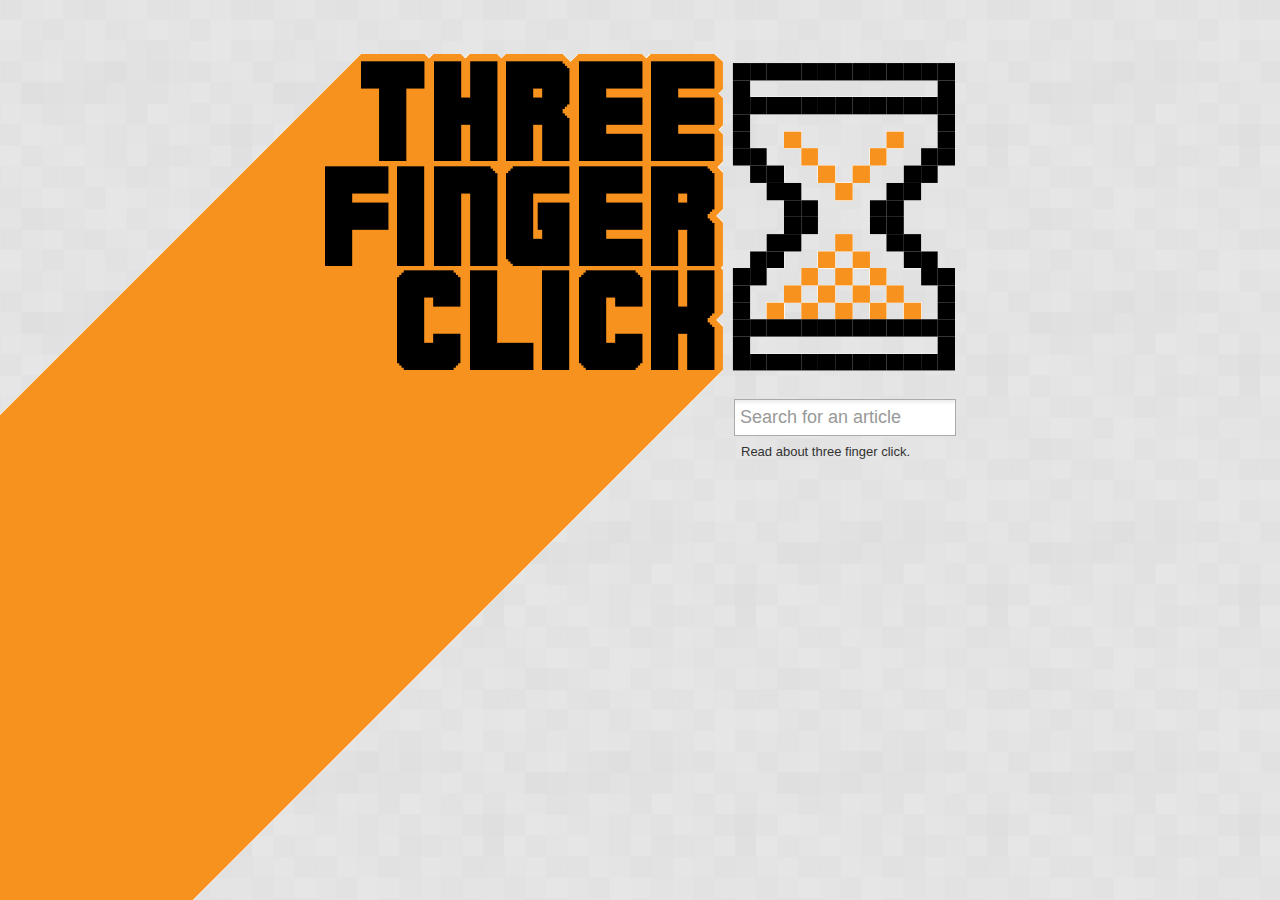
<file: index.html>
<!doctype html>
<html lang="en-us">
<head>

    <meta charset="utf-8">
    <meta http-equiv="X-UA-Compatible" content="IE=Edge;chrome=1">
    <meta name="viewport" content="width=device-width, initial-scale=1.0">
    <meta name="apple-mobile-web-app-capable" content="yes">
    <meta name="MSSmartTagsPreventParsing" content="true">
    
    <meta http-equiv="Pragma" content="no-cache">
    <meta http-equiv="Expires" content="-1">

    <meta name="description" content="Simplifying tech jargon for beginners.">
    <meta name="author" content="https://github.com/laufofbread/Three-Finger-Click">

    <title>Three Finger Click</title>

    <link rel="shortcut icon" href="/images/favicon.gif">
    <link rel="stylesheet" href="/js/select2-3.3.2/select2.css" type="text/css" media="screen" title="no title" charset="utf-8">
    <link rel="stylesheet" href="/css/index.css">

</head>
<body>
    
    <!-- Hello you. Thanks for taking an interest in my code! 
        Not to sound like a desperate charlatan or anything (tfc is a labour of love after all), but I'm secretly hoping to ride this digital pony into employment. The sort of employment you don't have to glamourise with ridiculous naming conventions like 'sandwich artist' and 'barista' preferably. So if you're seeking a very enthusiastic, highly talented web designer or front end developer please email me at hello@lauramccartney.co.uk and insert the code GIZAJOB to win your free job interview. -->
    
    <a href="/" id="home"></a>
    <h1>
        <a href="/posts/about.html" title="About">Read about three finger click.</a>
        
        <select id="e1" multiple>
            <option value="posts/api.html">API</option>
            <option value="posts/client-serversidescripting.html">Client/Server Side Scripting</option>
        </select>
    
    </h1>

	<script src="js/jquery-1.9.1.min.js" type="text/javascript" charset="utf-8"></script>
	<script src="js/select2-3.3.2/select2.min.js" type="text/javascript" charset="utf-8"></script>
    <script src="js/menu.js" type="text/javascript" charset="utf-8"></script>
    
    <script type="text/javascript">

      var _gaq = _gaq || [];
      _gaq.push(['_setAccount', 'UA-40573505-1']);
      _gaq.push(['_trackPageview']);

      (function() {
        var ga = document.createElement('script'); ga.type = 'text/javascript'; ga.async = true;
        ga.src = ('https:' == document.location.protocol ? 'https://ssl' : 'http://www') + '.google-analytics.com/ga.js';
        var s = document.getElementsByTagName('script')[0]; s.parentNode.insertBefore(ga, s);
      })();

    </script>
    
</body>
</html>
</file>
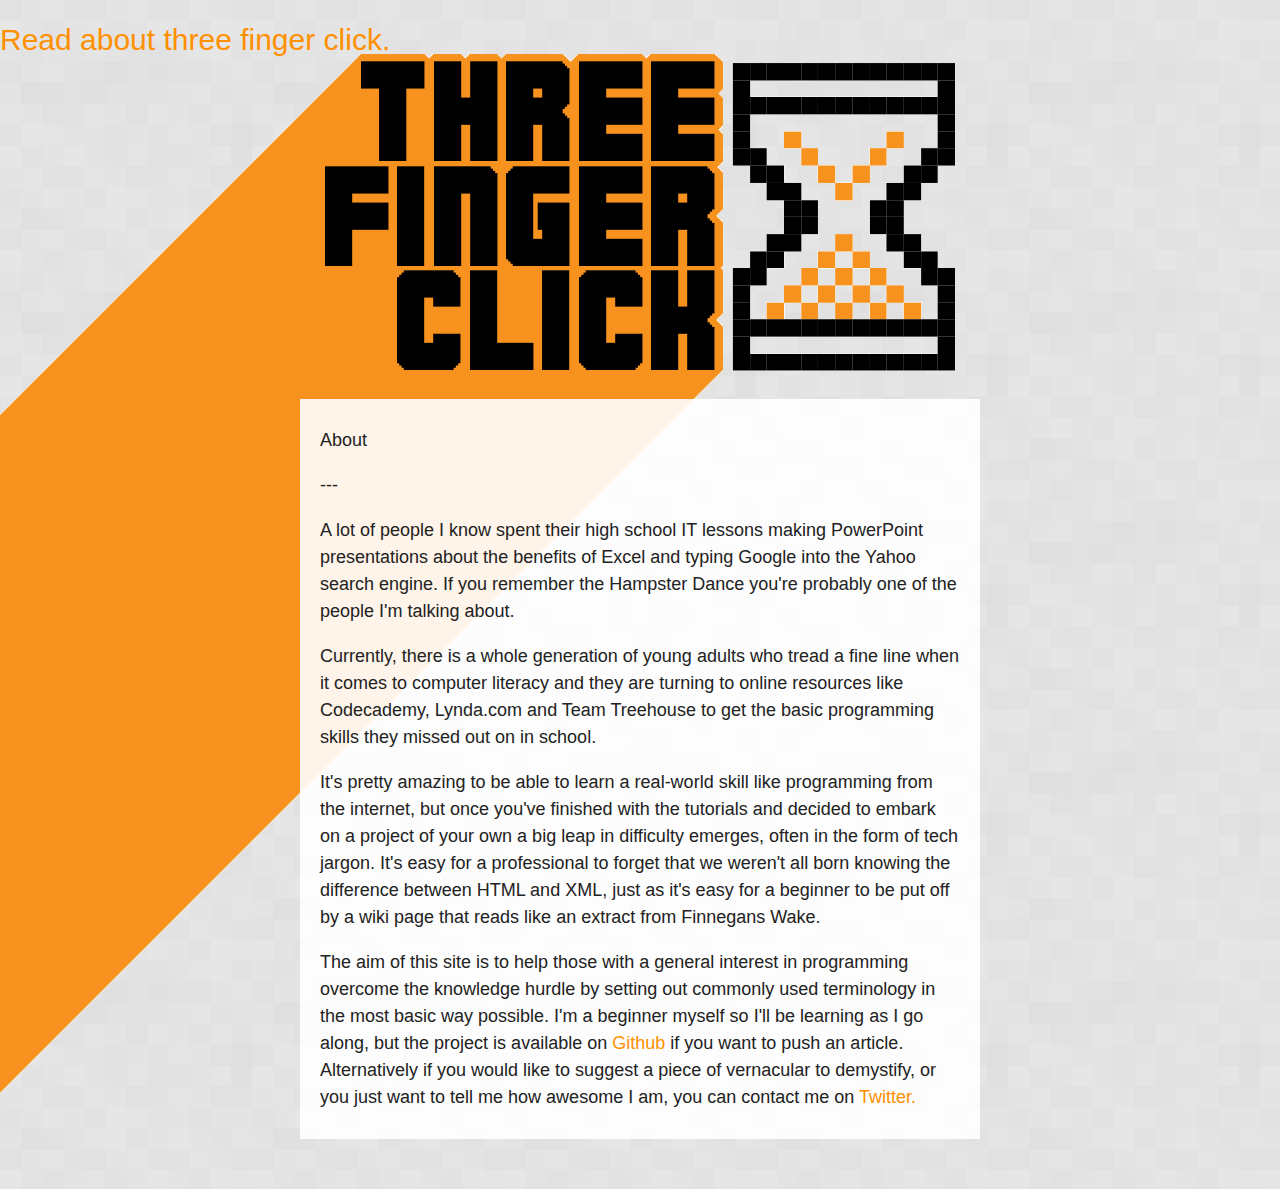
<file: posts/about.html>
<!doctype html>
<html lang="en-us">
<head>
    
    <meta charset="utf-8">
    <meta http-equiv="X-UA-Compatible" content="IE=Edge;chrome=1">
    <meta name="viewport" content="width=device-width, initial-scale=1.0">
    <meta name="apple-mobile-web-app-capable" content="yes">
    <meta name="MSSmartTagsPreventParsing" content="true">

    <meta name="description" content="Simplifying tech jargon for beginners.">
    <meta name="author" content="https://github.com/laufofbread/Three-Finger-Click">

    <!-- REMEMBER TO CHANGE THIS! -->
    <title>About | Three Finger Click</title>

    <link rel="shortcut icon" href="/images/favicon.gif">
    <link rel="stylesheet" href="/js/select2-3.3.2/select2.css" type="text/css" media="screen" title="no title" charset="utf-8">
    <link rel="stylesheet" href="/css/blog-posts.css">

</head>
<body>
    <a href="/index.html" id="home"></a>
    <h1>
        <a href="/posts/about.html" id="about" title="About">Read about three finger click.</a>
        
        <select id="e1" multiple>
            <option value="posts/api.html">API</option>
            <option value="posts/client-serversidescripting.html">Client/Server Side Scripting</option>
        </select>
    
    </h1>
    
    <div class="postblock">
        <p>About</p>
        <p>---</p>
        <p>A lot of people I know spent their high school IT lessons making PowerPoint presentations about the benefits of Excel and typing Google into the Yahoo search engine. If you remember the Hampster Dance you're probably one of the people I'm talking about.</p>
        <p>Currently, there is a whole generation of young adults who tread a fine line when it comes to computer literacy and they are turning to online resources like Codecademy, Lynda.com and Team Treehouse to get the basic programming skills they missed out on in school.</p>
        <p>It's pretty amazing to be able to learn a real-world skill like programming from the internet, but once you've finished with the tutorials and decided to embark on a project of your own a big leap in difficulty emerges, often in the form of tech jargon. It's easy for a professional to forget that we weren't all born knowing the difference between HTML and XML, just as it's easy for a beginner to be put off by a wiki page that reads like an extract from Finnegans Wake.</p> 
        <p>The aim of this site is to help those with a general interest in programming overcome the knowledge hurdle by setting out commonly used terminology in the most basic way possible. I'm a beginner myself so I'll be learning as I go along, but the project is available on <a href="https://github.com/laufofbread/Three-Finger-Click">Github</a> if you want to push an article. Alternatively if you would like to suggest a piece of vernacular to demystify, or you just want to tell me how awesome I am, you can contact me on <a href="https://twitter.com/laufofbread">Twitter.</a></p>
    </div>
    
	<script src="/js/jquery-1.9.1.min.js" type="text/javascript" charset="utf-8"></script>
	<script src="/js/select2-3.3.2/select2.min.js" type="text/javascript" charset="utf-8"></script>
    <script src="/js/menu.js" type="text/javascript" charset="utf-8"></script>
    
</body>
</html>
</file>
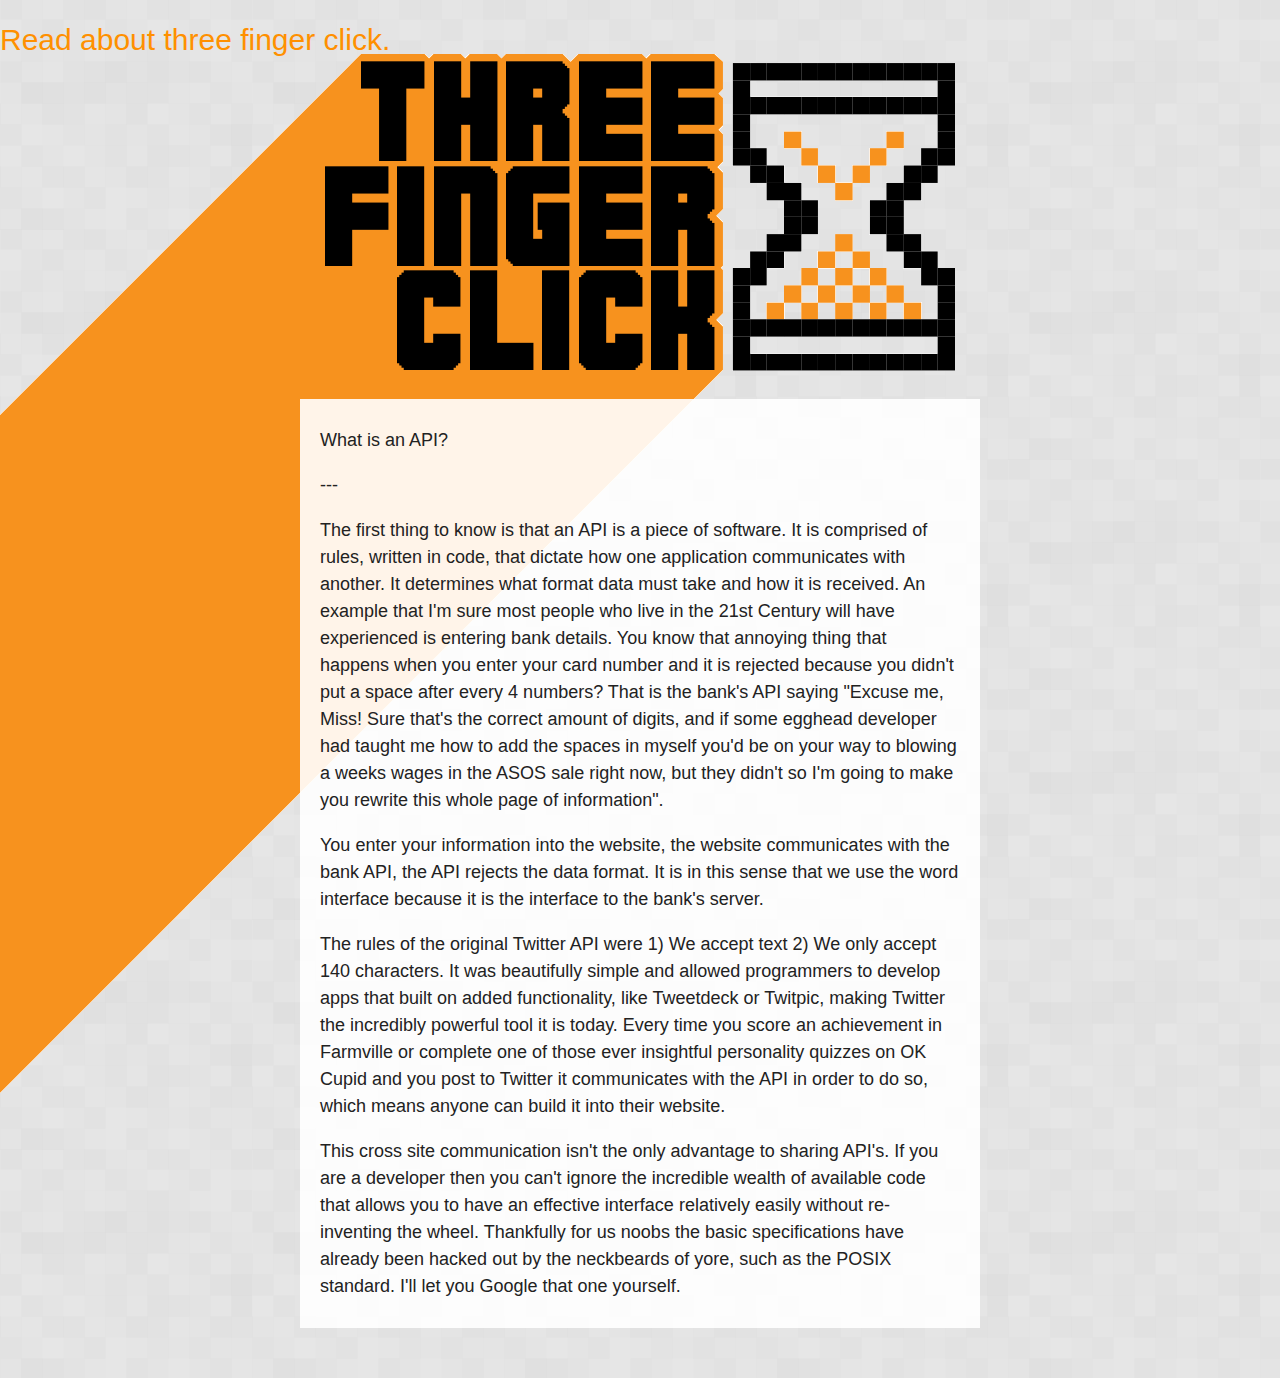
<file: posts/api.html>
<!doctype html>
<html lang="en-us">
<head>
    
    <meta charset="utf-8">
    <meta http-equiv="X-UA-Compatible" content="IE=Edge;chrome=1">
    <meta name="viewport" content="width=device-width, initial-scale=1.0">
    <meta name="apple-mobile-web-app-capable" content="yes">
    <meta name="MSSmartTagsPreventParsing" content="true">

    <meta name="description" content="Simplifying tech jargon for beginners.">
    <meta name="author" content="https://github.com/laufofbread/Three-Finger-Click">

    <!-- REMEMBER TO CHANGE THIS! -->
    <title>API | Three Finger Click</title>

    <link rel="shortcut icon" href="/images/favicon.gif">
    <link rel="stylesheet" href="/js/select2-3.3.2/select2.css" type="text/css" media="screen" title="no title" charset="utf-8">
    <link rel="stylesheet" href="/css/blog-posts.css">

</head>
<body>
    <a href="/index.html" id="home"></a>
    <h1>
        <a href="/posts/about.html" id="about" title="About">Read about three finger click.</a>
        
        <select id="e1" multiple>
            <option value="posts/api.html">API</option>
            <option value="posts/client-serversidescripting.html">Client/Server Side Scripting</option>
        </select>
    
    </h1>
    
    <div class="postblock">
        <p>What is an API?</p>
        <p>---</p>
        <p>The first thing to know is that an API is a piece of software. It is comprised of rules, written in code, that dictate how one application communicates with another. It determines what format data must take and how it is received. An example that I'm sure most people who live in the 21st Century will have experienced is entering bank details. You know that annoying thing that happens when you enter your card number and it is rejected because you didn't put a space after every 4 numbers? That is the bank's API saying "Excuse me, Miss! Sure that's the correct amount of digits, and if some egghead developer had taught me how to add the spaces in myself you'd be on your way to blowing a weeks wages in the ASOS sale right now, but they didn't so I'm going to make you rewrite this whole page of information". </p>
            <p>You enter your information into the website, the website communicates with the bank API, the API rejects the data format. It is in this sense that we use the word interface because it is the interface to the bank's server.</p>
        <p>The rules of the original Twitter API were 1) We accept text 2) We only accept 140 characters. It was beautifully simple and allowed programmers to develop apps that built on added functionality, like Tweetdeck or Twitpic, making Twitter the incredibly powerful tool it is today. Every time you score an achievement in Farmville or complete one of those ever insightful personality quizzes on OK Cupid and you post to Twitter it communicates with the API in order to do so, which means anyone can build it into their website.</p>
        <p>This cross site communication isn't the only advantage to sharing API's. If you are a developer then you can't ignore the incredible wealth of available code that allows you to have an effective interface relatively easily without re-inventing the wheel. Thankfully for us noobs the basic specifications have already been hacked out by the neckbeards of yore, such as the POSIX standard. I'll let you Google that one yourself.</p>
    </div>
    
	<script src="/js/jquery-1.9.1.min.js" type="text/javascript" charset="utf-8"></script>
	<script src="/js/select2-3.3.2/select2.min.js" type="text/javascript" charset="utf-8"></script>
    <script src="/js/menu.js" type="text/javascript" charset="utf-8"></script>
    
</body>
</html>
</file>
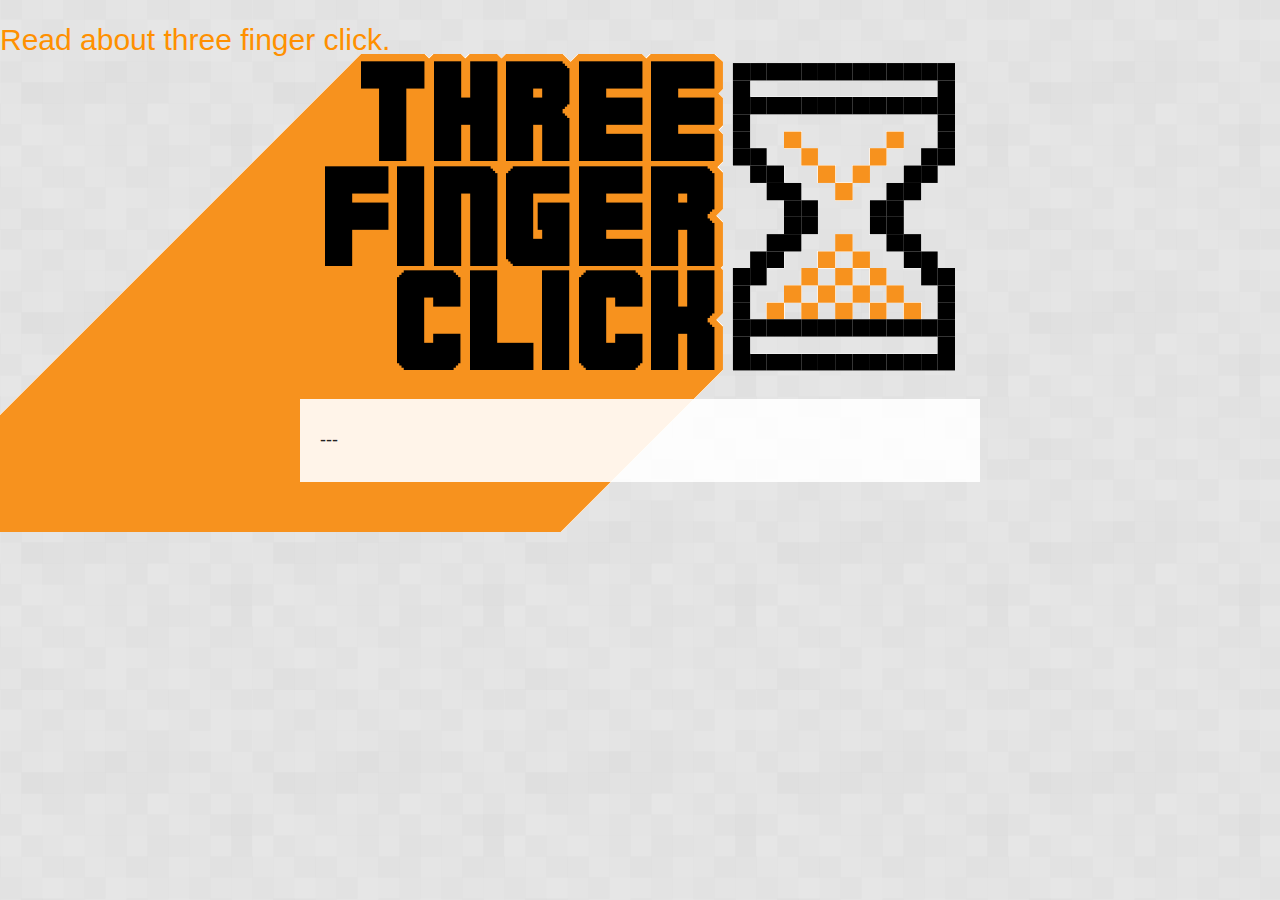
<file: posts/template.html>
<!doctype html>
<html lang="en-us">
<head>
    
    <meta charset="utf-8">
    <meta http-equiv="X-UA-Compatible" content="IE=Edge;chrome=1">
    <meta name="viewport" content="width=device-width, initial-scale=1.0">
    <meta name="apple-mobile-web-app-capable" content="yes">
    <meta name="MSSmartTagsPreventParsing" content="true">

    <meta name="description" content="Simplifying tech jargon for beginners.">
    <meta name="author" content="https://github.com/laufofbread/Three-Finger-Click">

    <!-- REMEMBER TO CHANGE THIS! -->
    <title> | Three Finger Click</title>

    <link rel="shortcut icon" href="/images/favicon.gif">
    <link rel="stylesheet" href="/js/select2-3.3.2/select2.css" type="text/css" media="screen" title="no title" charset="utf-8">
    <link rel="stylesheet" href="/css/blog-posts.css">

</head>
<body>
    <a href="/index.html" id="home"></a>
    <h1>
        <a href="/posts/about.html" title="About">Read about three finger click.</a>
        
        <select id="e1" multiple>
            <option value="posts/api.html">API</option>
            <option value="posts/client-serversidescripting.html">Client/Server Side Scripting</option>
        </select>
    
    </h1>
    
    <div class="postblock">
        <p><!-- Title Here! --></p>
        <p>---</p>
        <p><!-- Text Here! --></p>
       
    </div>
    
	<script src="/js/jquery-1.9.1.min.js" type="text/javascript" charset="utf-8"></script>
	<script src="/js/select2-3.3.2/select2.min.js" type="text/javascript" charset="utf-8"></script>
    <script src="/js/menu.js" type="text/javascript" charset="utf-8"></script>
    
</body>
</html>
</file>
<file: js/select2-3.3.2/select2.css>
/*
Version: 3.3.2 Timestamp: Mon Mar 25 12:14:18 PDT 2013
*/
.select2-container {
    position: relative;
    display: inline-block;
    /* inline-block for ie7 */
    zoom: 1;
    *display: inline;
    vertical-align: middle;
}

.select2-container,
.select2-drop,
.select2-search,
.select2-search input{
  /*
    Force border-box so that % widths fit the parent
    container without overlap because of margin/padding.

    More Info : http://www.quirksmode.org/css/box.html
  */
  -webkit-box-sizing: border-box; /* webkit */
   -khtml-box-sizing: border-box; /* konqueror */
     -moz-box-sizing: border-box; /* firefox */
      -ms-box-sizing: border-box; /* ie */
          box-sizing: border-box; /* css3 */
}

.select2-container .select2-choice {
    display: block;
    height: 26px;
    padding: 0 0 0 8px;
    overflow: hidden;
    position: relative;

    border: 1px solid #aaa;
    white-space: nowrap;
    line-height: 26px;
    color: #444;
    text-decoration: none;

    -webkit-border-radius: 4px;
       -moz-border-radius: 4px;
            border-radius: 4px;

    -webkit-background-clip: padding-box;
       -moz-background-clip: padding;
            background-clip: padding-box;

    -webkit-touch-callout: none;
      -webkit-user-select: none;
       -khtml-user-select: none;
         -moz-user-select: none;
          -ms-user-select: none;
              user-select: none;

    background-color: #fff;
    background-image: -webkit-gradient(linear, left bottom, left top, color-stop(0, #eeeeee), color-stop(0.5, white));
    background-image: -webkit-linear-gradient(center bottom, #eeeeee 0%, white 50%);
    background-image: -moz-linear-gradient(center bottom, #eeeeee 0%, white 50%);
    background-image: -o-linear-gradient(bottom, #eeeeee 0%, #ffffff 50%);
    background-image: -ms-linear-gradient(top, #ffffff 0%, #eeeeee 50%);
    filter: progid:DXImageTransform.Microsoft.gradient(startColorstr = '#ffffff', endColorstr = '#eeeeee', GradientType = 0);
    background-image: linear-gradient(top, #ffffff 0%, #eeeeee 50%);
}

.select2-container.select2-drop-above .select2-choice {
    border-bottom-color: #aaa;

    -webkit-border-radius:0 0 4px 4px;
       -moz-border-radius:0 0 4px 4px;
            border-radius:0 0 4px 4px;

    background-image: -webkit-gradient(linear, left bottom, left top, color-stop(0, #eeeeee), color-stop(0.9, white));
    background-image: -webkit-linear-gradient(center bottom, #eeeeee 0%, white 90%);
    background-image: -moz-linear-gradient(center bottom, #eeeeee 0%, white 90%);
    background-image: -o-linear-gradient(bottom, #eeeeee 0%, white 90%);
    background-image: -ms-linear-gradient(top, #eeeeee 0%,#ffffff 90%);
    filter: progid:DXImageTransform.Microsoft.gradient( startColorstr='#ffffff', endColorstr='#eeeeee',GradientType=0 );
    background-image: linear-gradient(top, #eeeeee 0%,#ffffff 90%);
}

.select2-container .select2-choice span {
    margin-right: 26px;
    display: block;
    overflow: hidden;

    white-space: nowrap;

    -ms-text-overflow: ellipsis;
     -o-text-overflow: ellipsis;
        text-overflow: ellipsis;
}

.select2-container .select2-choice abbr {
    display: block;
    width: 12px;
    height: 12px;
    position: absolute;
    right: 26px;
    top: 8px;

    font-size: 1px;
    text-decoration: none;

    border: 0;
    background: url('select2.png') right top no-repeat;
    cursor: pointer;
    outline: 0;
}
.select2-container .select2-choice abbr:hover {
    background-position: right -11px;
    cursor: pointer;
}

.select2-drop-mask {
    position: absolute;
    left: 0;
    top: 0;
    z-index: 9998;
    background-color: #fff;
    opacity: 0;
    -ms-filter: "progid:DXImageTransform.Microsoft.Alpha(Opacity=0)"; /* works in IE 8 */
        filter: "alpha(opacity=0)"; /* expected to work in IE 8 */
        filter: alpha(opacity=0); /* IE 4-7 */
}

.select2-drop {
    width: 100%;
    margin-top:-1px;
    position: absolute;
    z-index: 9999;
    top: 100%;

    background: #fff;
    color: #000;
    border: 1px solid #aaa;
    border-top: 0;

    -webkit-border-radius: 0 0 4px 4px;
       -moz-border-radius: 0 0 4px 4px;
            border-radius: 0 0 4px 4px;

    -webkit-box-shadow: 0 4px 5px rgba(0, 0, 0, .15);
       -moz-box-shadow: 0 4px 5px rgba(0, 0, 0, .15);
            box-shadow: 0 4px 5px rgba(0, 0, 0, .15);
}

.select2-drop.select2-drop-above {
    margin-top: 1px;
    border-top: 1px solid #aaa;
    border-bottom: 0;

    -webkit-border-radius: 4px 4px 0 0;
       -moz-border-radius: 4px 4px 0 0;
            border-radius: 4px 4px 0 0;

    -webkit-box-shadow: 0 -4px 5px rgba(0, 0, 0, .15);
       -moz-box-shadow: 0 -4px 5px rgba(0, 0, 0, .15);
            box-shadow: 0 -4px 5px rgba(0, 0, 0, .15);
}

.select2-container .select2-choice div {
    display: block;
    width: 18px;
    height: 100%;
    position: absolute;
    right: 0;
    top: 0;

    border-left: 1px solid #aaa;
    -webkit-border-radius: 0 4px 4px 0;
       -moz-border-radius: 0 4px 4px 0;
            border-radius: 0 4px 4px 0;

    -webkit-background-clip: padding-box;
       -moz-background-clip: padding;
            background-clip: padding-box;

    background: #ccc;
    background-image: -webkit-gradient(linear, left bottom, left top, color-stop(0, #ccc), color-stop(0.6, #eee));
    background-image: -webkit-linear-gradient(center bottom, #ccc 0%, #eee 60%);
    background-image: -moz-linear-gradient(center bottom, #ccc 0%, #eee 60%);
    background-image: -o-linear-gradient(bottom, #ccc 0%, #eee 60%);
    background-image: -ms-linear-gradient(top, #cccccc 0%, #eeeeee 60%);
    filter: progid:DXImageTransform.Microsoft.gradient(startColorstr = '#eeeeee', endColorstr = '#cccccc', GradientType = 0);
    background-image: linear-gradient(top, #cccccc 0%, #eeeeee 60%);
}

.select2-container .select2-choice div b {
    display: block;
    width: 100%;
    height: 100%;
    background: url('select2.png') no-repeat 0 1px;
}

.select2-search {
    display: inline-block;
    width: 100%;
    min-height: 26px;
    margin: 0;
    padding-left: 4px;
    padding-right: 4px;

    position: relative;
    z-index: 10000;

    white-space: nowrap;
}

.select2-search-hidden {
    display: block;
    position: absolute;
    left: -10000px;
}

.select2-search input {
    width: 100%;
    height: auto !important;
    min-height: 26px;
    padding: 4px 20px 4px 5px;
    margin: 0;

    outline: 0;
    font-family: sans-serif;
    font-size: 1em;

    border: 1px solid #aaa;
    -webkit-border-radius: 0;
       -moz-border-radius: 0;
            border-radius: 0;

    -webkit-box-shadow: none;
       -moz-box-shadow: none;
            box-shadow: none;

    background: #fff url('select2.png') no-repeat 100% -22px;
    background: url('select2.png') no-repeat 100% -22px, -webkit-gradient(linear, left bottom, left top, color-stop(0.85, white), color-stop(0.99, #eeeeee));
    background: url('select2.png') no-repeat 100% -22px, -webkit-linear-gradient(center bottom, white 85%, #eeeeee 99%);
    background: url('select2.png') no-repeat 100% -22px, -moz-linear-gradient(center bottom, white 85%, #eeeeee 99%);
    background: url('select2.png') no-repeat 100% -22px, -o-linear-gradient(bottom, white 85%, #eeeeee 99%);
    background: url('select2.png') no-repeat 100% -22px, -ms-linear-gradient(top, #ffffff 85%, #eeeeee 99%);
    background: url('select2.png') no-repeat 100% -22px, linear-gradient(top, #ffffff 85%, #eeeeee 99%);
}

.select2-drop.select2-drop-above .select2-search input {
    margin-top: 4px;
}

.select2-search input.select2-active {
    background: #fff url('select2-spinner.gif') no-repeat 100%;
    background: url('select2-spinner.gif') no-repeat 100%, -webkit-gradient(linear, left bottom, left top, color-stop(0.85, white), color-stop(0.99, #eeeeee));
    background: url('select2-spinner.gif') no-repeat 100%, -webkit-linear-gradient(center bottom, white 85%, #eeeeee 99%);
    background: url('select2-spinner.gif') no-repeat 100%, -moz-linear-gradient(center bottom, white 85%, #eeeeee 99%);
    background: url('select2-spinner.gif') no-repeat 100%, -o-linear-gradient(bottom, white 85%, #eeeeee 99%);
    background: url('select2-spinner.gif') no-repeat 100%, -ms-linear-gradient(top, #ffffff 85%, #eeeeee 99%);
    background: url('select2-spinner.gif') no-repeat 100%, linear-gradient(top, #ffffff 85%, #eeeeee 99%);
}

.select2-container-active .select2-choice,
.select2-container-active .select2-choices {
    border: 1px solid #5897fb;
    outline: none;

    -webkit-box-shadow: 0 0 5px rgba(0,0,0,.3);
       -moz-box-shadow: 0 0 5px rgba(0,0,0,.3);
            box-shadow: 0 0 5px rgba(0,0,0,.3);
}

.select2-dropdown-open .select2-choice {
    border-bottom-color: transparent;
    -webkit-box-shadow: 0 1px 0 #fff inset;
       -moz-box-shadow: 0 1px 0 #fff inset;
            box-shadow: 0 1px 0 #fff inset;

    -webkit-border-bottom-left-radius: 0;
        -moz-border-radius-bottomleft: 0;
            border-bottom-left-radius: 0;

    -webkit-border-bottom-right-radius: 0;
        -moz-border-radius-bottomright: 0;
            border-bottom-right-radius: 0;

    background-color: #eee;
    background-image: -webkit-gradient(linear, left bottom, left top, color-stop(0, white), color-stop(0.5, #eeeeee));
    background-image: -webkit-linear-gradient(center bottom, white 0%, #eeeeee 50%);
    background-image: -moz-linear-gradient(center bottom, white 0%, #eeeeee 50%);
    background-image: -o-linear-gradient(bottom, white 0%, #eeeeee 50%);
    background-image: -ms-linear-gradient(top, #ffffff 0%,#eeeeee 50%);
    filter: progid:DXImageTransform.Microsoft.gradient( startColorstr='#eeeeee', endColorstr='#ffffff',GradientType=0 );
    background-image: linear-gradient(top, #ffffff 0%,#eeeeee 50%);
}

.select2-dropdown-open .select2-choice div {
    background: transparent;
    border-left: none;
    filter: none;
}
.select2-dropdown-open .select2-choice div b {
    background-position: -18px 1px;
}

/* results */
.select2-results {
    max-height: 200px;
    padding: 0 0 0 4px;
    margin: 4px 4px 4px 0;
    position: relative;
    overflow-x: hidden;
    overflow-y: auto;
    -webkit-tap-highlight-color: rgba(0,0,0,0);
}

.select2-results ul.select2-result-sub {
    margin: 0;
}

.select2-results ul.select2-result-sub > li .select2-result-label { padding-left: 20px }
.select2-results ul.select2-result-sub ul.select2-result-sub > li .select2-result-label { padding-left: 40px }
.select2-results ul.select2-result-sub ul.select2-result-sub ul.select2-result-sub > li .select2-result-label { padding-left: 60px }
.select2-results ul.select2-result-sub ul.select2-result-sub ul.select2-result-sub ul.select2-result-sub > li .select2-result-label { padding-left: 80px }
.select2-results ul.select2-result-sub ul.select2-result-sub ul.select2-result-sub ul.select2-result-sub ul.select2-result-sub > li .select2-result-label { padding-left: 100px }
.select2-results ul.select2-result-sub ul.select2-result-sub ul.select2-result-sub ul.select2-result-sub ul.select2-result-sub ul.select2-result-sub > li .select2-result-label { padding-left: 110px }
.select2-results ul.select2-result-sub ul.select2-result-sub ul.select2-result-sub ul.select2-result-sub ul.select2-result-sub ul.select2-result-sub ul.select2-result-sub > li .select2-result-label { padding-left: 120px }

.select2-results li {
    list-style: none;
    display: list-item;
    background-image: none;
}

.select2-results li.select2-result-with-children > .select2-result-label {
    font-weight: bold;
}

.select2-results .select2-result-label {
    padding: 3px 7px 4px;
    margin: 0;
    cursor: pointer;

    min-height: 1em;

    -webkit-touch-callout: none;
      -webkit-user-select: none;
       -khtml-user-select: none;
         -moz-user-select: none;
          -ms-user-select: none;
              user-select: none;
}

.select2-results .select2-highlighted {
    background: #3875d7;
    color: #fff;
}

.select2-results li em {
    background: #feffde;
    font-style: normal;
}

.select2-results .select2-highlighted em {
    background: transparent;
}

.select2-results .select2-highlighted ul {
    background: white;
    color: #000;
}


.select2-results .select2-no-results,
.select2-results .select2-searching,
.select2-results .select2-selection-limit {
    background: #f4f4f4;
    display: list-item;
}

/*
disabled look for disabled choices in the results dropdown
*/
.select2-results .select2-disabled.select2-highlighted {
    color: #666;
    background: #f4f4f4;
    display: list-item;
    cursor: default;
}
.select2-results .select2-disabled {
  background: #f4f4f4;
  display: list-item;
  cursor: default;
}

.select2-results .select2-selected {
    display: none;
}

.select2-more-results.select2-active {
    background: #f4f4f4 url('select2-spinner.gif') no-repeat 100%;
}

.select2-more-results {
    background: #f4f4f4;
    display: list-item;
}

/* disabled styles */

.select2-container.select2-container-disabled .select2-choice {
    background-color: #f4f4f4;
    background-image: none;
    border: 1px solid #ddd;
    cursor: default;
}

.select2-container.select2-container-disabled .select2-choice div {
    background-color: #f4f4f4;
    background-image: none;
    border-left: 0;
}

.select2-container.select2-container-disabled .select2-choice abbr {
    display: none
}


/* multiselect */

.select2-container-multi .select2-choices {
    height: auto !important;
    height: 1%;
    margin: 0;
    padding: 0;
    position: relative;

    border: 1px solid #aaa;
    cursor: text;
    overflow: hidden;

    background-color: #fff;
    background-image: -webkit-gradient(linear, 0% 0%, 0% 100%, color-stop(1%, #eeeeee), color-stop(15%, #ffffff));
    background-image: -webkit-linear-gradient(top, #eeeeee 1%, #ffffff 15%);
    background-image: -moz-linear-gradient(top, #eeeeee 1%, #ffffff 15%);
    background-image: -o-linear-gradient(top, #eeeeee 1%, #ffffff 15%);
    background-image: -ms-linear-gradient(top, #eeeeee 1%, #ffffff 15%);
    background-image: linear-gradient(top, #eeeeee 1%, #ffffff 15%);
}

.select2-locked {
  padding: 3px 5px 3px 5px !important;
}

.select2-container-multi .select2-choices {
    min-height: 26px;
}

.select2-container-multi.select2-container-active .select2-choices {
    border: 1px solid #5897fb;
    outline: none;

    -webkit-box-shadow: 0 0 5px rgba(0,0,0,.3);
       -moz-box-shadow: 0 0 5px rgba(0,0,0,.3);
            box-shadow: 0 0 5px rgba(0,0,0,.3);
}
.select2-container-multi .select2-choices li {
    float: left;
    list-style: none;
}
.select2-container-multi .select2-choices .select2-search-field {
    margin: 0;
    padding: 0;
    white-space: nowrap;
}

.select2-container-multi .select2-choices .select2-search-field input {
    padding: 5px;
    margin: 1px 0;

    font-family: sans-serif;
    font-size: 100%;
    color: #666;
    outline: 0;
    border: 0;
    -webkit-box-shadow: none;
       -moz-box-shadow: none;
            box-shadow: none;
    background: transparent !important;
}

.select2-container-multi .select2-choices .select2-search-field input.select2-active {
    background: #fff url('select2-spinner.gif') no-repeat 100% !important;
}

.select2-default {
    color: #999 !important;
}

.select2-container-multi .select2-choices .select2-search-choice {
    padding: 3px 5px 3px 18px;
    margin: 3px 0 3px 5px;
    position: relative;

    line-height: 13px;
    color: #333;
    cursor: default;
    border: 1px solid #aaaaaa;

    -webkit-border-radius: 3px;
       -moz-border-radius: 3px;
            border-radius: 3px;

    -webkit-box-shadow: 0 0 2px #ffffff inset, 0 1px 0 rgba(0,0,0,0.05);
       -moz-box-shadow: 0 0 2px #ffffff inset, 0 1px 0 rgba(0,0,0,0.05);
            box-shadow: 0 0 2px #ffffff inset, 0 1px 0 rgba(0,0,0,0.05);

    -webkit-background-clip: padding-box;
       -moz-background-clip: padding;
            background-clip: padding-box;

    -webkit-touch-callout: none;
      -webkit-user-select: none;
       -khtml-user-select: none;
         -moz-user-select: none;
          -ms-user-select: none;
              user-select: none;

    background-color: #e4e4e4;
    filter: progid:DXImageTransform.Microsoft.gradient( startColorstr='#eeeeee', endColorstr='#f4f4f4', GradientType=0 );
    background-image: -webkit-gradient(linear, 0% 0%, 0% 100%, color-stop(20%, #f4f4f4), color-stop(50%, #f0f0f0), color-stop(52%, #e8e8e8), color-stop(100%, #eeeeee));
    background-image: -webkit-linear-gradient(top, #f4f4f4 20%, #f0f0f0 50%, #e8e8e8 52%, #eeeeee 100%);
    background-image: -moz-linear-gradient(top, #f4f4f4 20%, #f0f0f0 50%, #e8e8e8 52%, #eeeeee 100%);
    background-image: -o-linear-gradient(top, #f4f4f4 20%, #f0f0f0 50%, #e8e8e8 52%, #eeeeee 100%);
    background-image: -ms-linear-gradient(top, #f4f4f4 20%, #f0f0f0 50%, #e8e8e8 52%, #eeeeee 100%);
    background-image: linear-gradient(top, #f4f4f4 20%, #f0f0f0 50%, #e8e8e8 52%, #eeeeee 100%);
}
.select2-container-multi .select2-choices .select2-search-choice span {
    cursor: default;
}
.select2-container-multi .select2-choices .select2-search-choice-focus {
    background: #d4d4d4;
}


.select2-container-multi .select2-search-choice-close {
    left: 3px;
}

.select2-container-multi .select2-choices .select2-search-choice .select2-search-choice-close:hover {
  background-position: right -11px;
}
.select2-container-multi .select2-choices .select2-search-choice-focus .select2-search-choice-close {
    background-position: right -11px;
}

/* disabled styles */
.select2-container-multi.select2-container-disabled .select2-choices{
    background-color: #f4f4f4;
    background-image: none;
    border: 1px solid #ddd;
    cursor: default;
}

.select2-container-multi.select2-container-disabled .select2-choices .select2-search-choice {
    padding: 3px 5px 3px 5px;
    border: 1px solid #ddd;
    background-image: none;
    background-color: #f4f4f4;
}

.select2-container-multi.select2-container-disabled .select2-choices .select2-search-choice .select2-search-choice-close {
    display: none;
}
/* end multiselect */


.select2-result-selectable .select2-match,
.select2-result-unselectable .select2-match {
    text-decoration: underline;
}

.select2-offscreen {
    border: 0;
    clip: rect(0 0 0 0);
    height: 1px;
    margin: -1px;
    overflow: hidden;
    padding: 0;
    position: absolute;
    width: 1px;
}

/* Retina-ize icons */

@media only screen and (-webkit-min-device-pixel-ratio: 1.5), only screen and (min-resolution: 144dpi)  {
  .select2-search input, .select2-search-choice-close, .select2-container .select2-choice abbr, .select2-container .select2-choice div b {
      background-image: url('select2x2.png') !important;
      background-repeat: no-repeat !important;
      background-size: 60px 40px !important;
  }
  .select2-search input {
      background-position: 100% -21px !important;
  }
}
</file>
<file: css/index.css>
html {
    background:             #e6e6e6 url('../images/bg.png');
    margin:                 0;
    padding:                0;
}

body {
    margin:                 0;
    padding:                0 0 50px 0;
    background-image:       url('../images/fullheader.gif');
    background-position:    center 20px;
    background-repeat:      no-repeat;
    position:               absolute;
    top:                    10px;
    left:                   0px;
    right:                  0px;
    bottom:                 0px;
}

#home {
    position:               absolute;
    top:                    60px;
    left:                   50%;
    right:                  50%;
    margin-left:            -325px;
    width:                  650px;
    height:                 330px;
}

a {
    position:               absolute;
	top:                    430px;
	left:                   50%;
    margin-left:            101px;
    width:                  210px;
	font-size:              13px;
	font-family:            Helvetica, Arial, sans-serif;
	font-weight:            200;
	text-rendering:         optimizeLegibility; 
	letter-spacing:         0;
	line-height:            23px;
    color:                  #333;
    text-decoration:        none;
}

/* hexidecimal value for orange in header */
a:hover {
    color:                  #ff9000;
}

/* menu style */
#s2id_e1 {
	top:                    364px;
	left:                   50%;
    margin-left:            94px;
    width:                  222px;
	font-size:              18px;
	font-family:            Helvetica, Arial, sans-serif;
	font-weight:            200;
	text-rendering:         optimizeLegibility; 
}

.select2-results {
	font-size:              14px;
	font-family:            Helvetica, Arial, sans-serif;
	font-weight:            200;
	text-rendering:         optimizeLegibility; 
}

.select2-results .select2-highlighted {
    background:                  #333;
}

.select2-container-multi.select2-container-active .select2-choices {
    border:               1px solid #aaa;
}

input {
	font-family:            Helvetica, Arial, sans-serif;
	font-weight:            200;
	text-rendering:         optimizeLegibility; 
	letter-spacing:         0;
	line-height:            23px;
}

/* class names for menu
select2-container select2-container-multi select2-dropdown-open

id name for whole group of classes
s2id_e1
</file>
<file: css/blog-posts.css>
html {
    background:             #e6e6e6 url('../images/bg.png');
    margin:                 0;
    padding:                0;
    position:               absolute;
    top:                    0px;
    left:                   0px;
    right:                  0px;
    bottom:                 0px;
}

body {
    margin:                 0;
    padding:                0 0 50px 0;
    background-image:       url('../images/fullheader.gif');
    background-position:    center 20px;
    background-repeat:      no-repeat;
}

.postblock {
    width:                  640px;
    padding:                10px 20px;
    margin:                 326px auto 0 auto;
    font-family:            Helvetica, Arial, sans-serif;
    font-size:              18px;
    color:                  #222;
    background:             rgba(255, 255, 255, 0.9);
	text-rendering:         optimizeLegibility;
	line-height:            1.5em;
}

h1 {
    font-family:            Helvetica, Arial, sans-serif;
    font-size:              30px;
    color:                  #222;
	text-rendering:         optimizeLegibility;
    line-height:            2em;
    font-weight:            250;
    margin-top:             10px;
}

#home {
    position:               absolute;
    top:                    60px;
    left:                   50%;
    right:                  50%;
    margin-left:            -325px;
    width:                  650px;
    height:                 330px;
}

/* hexidecimal value for orange in header */
a {
    color:                  #ff9000;
    text-decoration:        none;
}

a:hover {
    color:                  #888;
}

br {
    content:                " ";
    display:                block;
    margin:                 10px 0;
}

/* menu style */
#s2id_e1 {
	top:                    385px;
	left:                   50%;
    margin-left:            94px;
    width:                  222px;
	font-size:              18px;
	font-family:            Helvetica, Arial, sans-serif;
	font-weight:            200;
	text-rendering:         optimizeLegibility; 
    z-index:                -1;
    visibility:             hidden;
}

.select2-results {
	font-size:              14px;
	font-family:            Helvetica, Arial, sans-serif;
	font-weight:            200;
	text-rendering:         optimizeLegibility; 
}

.select2-results .select2-highlighted {
    background:                  #333;
}

.select2-container-multi.select2-container-active .select2-choices {
    border:               1px solid #aaa;
}
/* class names for menu
select2-container select2-container-multi select2-dropdown-open

id name for whole group of classes
s2id_e1
</file>
